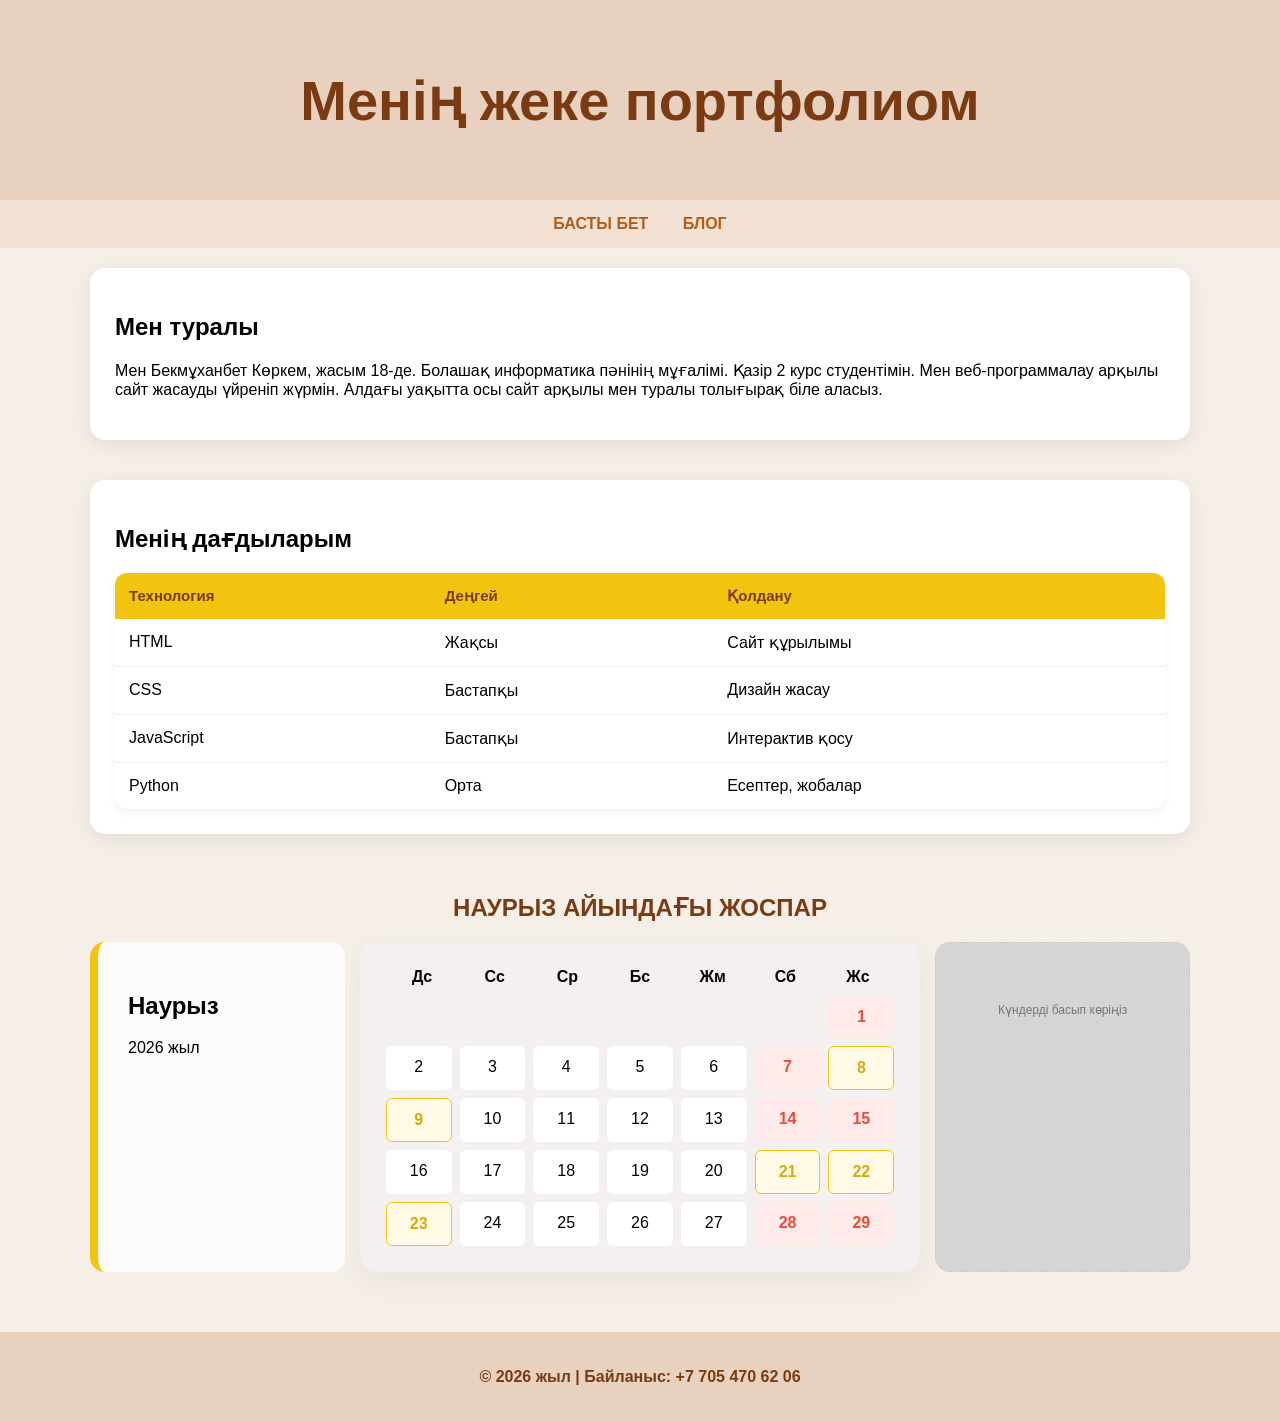
<file: index.html>
<!DOCTYPE html>
<html lang="kk">
<head>
<meta charset="UTF-8">
<meta name="viewport" content="width=device-width, initial-scale=1.0">
<title>Басты бет - Портфолио</title>
<link rel="stylesheet" href="style.css">
</head>

<body>

<header>
<h1>Менің жеке портфолиом</h1>
</header>

<nav>
<div class="nav-container">
<a href="index.html">БАСТЫ БЕТ</a>
<a href="blog.html">БЛОГ</a>
</div>
</nav>

<main class="hero-section">

<section class="card">
<h2>Мен туралы</h2>
<p>
Мен Бекмұханбет Көркем, жасым 18-де. Болашақ информатика пәнінің мұғалімі.
Қазір 2 курс студентімін. Мен веб-программалау арқылы сайт жасауды үйреніп жүрмін.
Алдағы уақытта осы сайт арқылы мен туралы толығырақ біле аласыз.
</p>
</section>


<section class="card">
<h2>Менің дағдыларым</h2>

<table class="skills-table">
<tr>
<th>Технология</th>
<th>Деңгей</th>
<th>Қолдану</th>
</tr>

<tr>
<td>HTML</td>
<td>Жақсы</td>
<td>Сайт құрылымы</td>
</tr>

<tr>
<td>CSS</td>
<td>Бастапқы</td>
<td>Дизайн жасау</td>
</tr>

<tr>
<td>JavaScript</td>
<td>Бастапқы</td>
<td>Интерактив қосу</td>
</tr>

<tr>
<td>Python</td>
<td>Орта</td>
<td>Есептер, жобалар</td>
</tr>
</table>
</section>
<!-- ✅ TABLE БІТТІ -->

<h2 class="section-title">Наурыз айындағы жоспар</h2>

<section class="march-plan">
<div class="plan-grid">

<div class="month-box">
<h2>Наурыз</h2>
<p>2026 жыл</p>
</div>

<div class="calendar-box">

<div class="weekdays">
<div>Дс</div><div>Сс</div><div>Ср</div>
<div>Бс</div><div>Жм</div><div>Сб</div><div>Жс</div>
</div>

<div class="days">

<div class="day empty"></div>
<div class="day empty"></div>
<div class="day empty"></div>
<div class="day empty"></div>
<div class="day empty"></div>
<div class="day empty"></div>

<a class="day wknd" href="#rest">1</a>

<div class="day">2</div>
<div class="day">3</div>
<div class="day">4</div>
<div class="day">5</div>
<div class="day">6</div>

<a class="day wknd" href="#rest">7</a>
<a class="day hldy" href="#day8">8</a>

<a class="day hldy" href="#day9">9</a>
<div class="day">10</div>
<div class="day">11</div>
<div class="day">12</div>
<div class="day">13</div>

<a class="day wknd" href="#rest">14</a>
<a class="day wknd" href="#rest">15</a>

<div class="day">16</div>
<div class="day">17</div>
<div class="day">18</div>
<div class="day">19</div>
<div class="day">20</div>

<a class="day hldy" href="#day21">21</a>
<a class="day hldy" href="#day22">22</a>

<a class="day hldy" href="#day23">23</a>
<div class="day">24</div>
<div class="day">25</div>
<div class="day">26</div>
<div class="day">27</div>

<a class="day wknd" href="#rest">28</a>
<a class="day wknd" href="#rest">29</a>

</div>
</div>

<div class="info-panel">

<div id="rest" class="info-box">
<h3>Демалыс</h3>
<p>Бұл әдеттегі демалыс күні. Сабақ жоқ.</p>
</div>

<div id="day8" class="info-box">
<h3>8 Наурыз</h3>
<p>Халықаралық әйелдер күні - Мереке!</p>
</div>

<div id="day9" class="info-box">
<h3>9 Наурыз</h3>
<p>Мерекелік демалыс күні.</p>
</div>

<div id="day21" class="info-box">
<h3>21-23 Наурыз</h3>
<p>Наурыз мейрамы. Мемлекеттік мереке.</p>
</div>

<div id="day22" class="info-box">
<h3>22 Наурыз</h3>
<p>Наурыз мейрамы!</p>
</div>

<div id="day23" class="info-box">
<h3>23 Наурыз</h3>
<p>Наурыз демалысы.</p>
</div>

<p class="hint">Күндерді басып көріңіз</p>

</div>

</div>
</section>

</main>

<footer>
<p>©️ 2026 жыл | Байланыс: +7 705 470 62 06</p>
</footer>

</body>
</html>
</file>
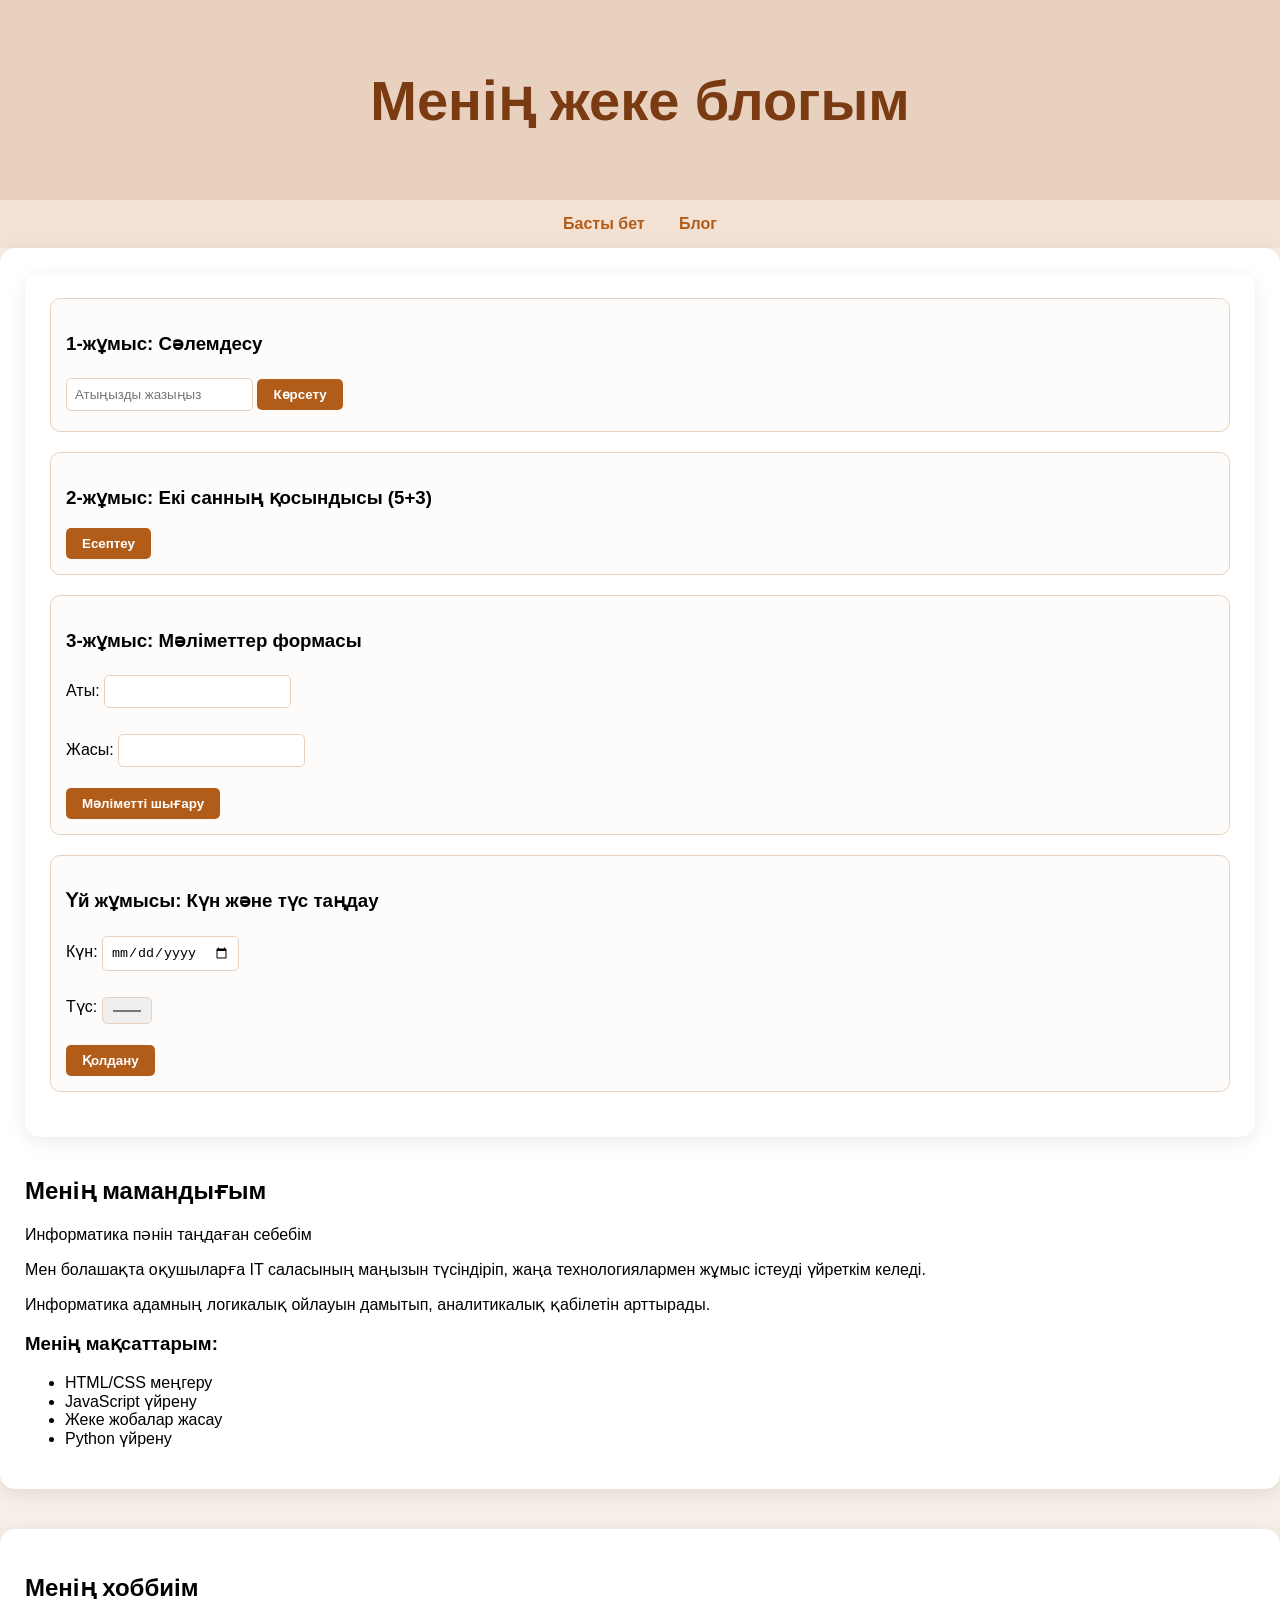
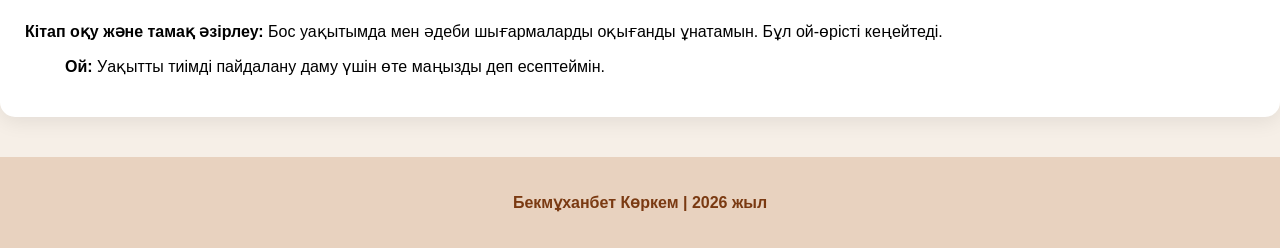
<file: bllog.html>
<!DOCTYPE html>
<html lang="kk">
<head>
    <meta charset="UTF-8">
    <meta name="viewport" content="width=device-width, initial-scale=1.0">
    <title>Менің Блогым</title>
    <link rel="stylesheet" href="stylee.css">
</head>
<body>

    <header>
        <h1>Менің жеке блогым</h1>
    </header>

    <nav>
        <div class="nav-container">
            <a href="indexx.html">Басты бет</a> 
            <a href="bllog.html">Блог</a>
        </div>
    </nav>

    <main class="grid-container">
        <article class="card">
            <article class="card">

    <div class="lab-item">
        <h3>1-жұмыс: Сәлемдесу</h3>
        <input type="text" id="name" placeholder="Атыңызды жазыңыз" class="lab-input">
        <button onclick="sayHello()" class="lab-btn">Көрсету</button>
    </div>

    <div class="lab-item">
        <h3>2-жұмыс: Екі санның қосындысы (5+3)</h3>
        <button onclick="calculate()" class="lab-btn">Есептеу</button>
    </div>

    <div class="lab-item">
        <h3>3-жұмыс: Мәліметтер формасы</h3>
        <p>Аты: <input type="text" id="username" class="lab-input"></p>
        <p>Жасы: <input type="number" id="age" class="lab-input"></p>
        <button onclick="showInfo()" class="lab-btn">Мәліметті шығару</button>
    </div>

    <div class="lab-item">
        <h3>Үй жұмысы: Күн және түс таңдау</h3>
        <p>Күн: <input type="date" id="date" class="lab-input"></p>
        <p>Түс: <input type="color" id="color" class="lab-input"></p>
        <button onclick="changeBackground()" class="lab-btn">Қолдану</button>
    </div>
</article>

<script>
    // 1-жұмыс функциясы [cite: 17-20]
    function sayHello() {
        let tname = document.getElementById("name").value;
        alert("Сәлем, " + name);
    }

    // 2-жұмыс функциясы [cite: 37-42]
    function calculate() {
        let a = 5;
        let b = 3;
        let result = a + b;
        alert("Нәтиже: " + result);
    }

    // 3-жұмыс функциясы [cite: 74-78]
    function showInfo() {
        let name = document.getElementById("username").value;
        let age = document.getElementById("age").value;
        alert("Аты: " + name + "\nЖасы: " + age);
    }

    // Үй жұмысы функциясы [cite: 107-112]
    function changeBackground() {
        let selectedDate = document.getElementById("date").value;
        let selectedColor = document.getElementById("color").value;
        alert("Таңдалған күн: " + selectedDate + "\nТаңдалған түс: " + selectedColor);
        document.body.style.backgroundColor = selectedColor;
    }
</script>
            <h2>Менің мамандығым</h2>
            <p class="subtitle">Информатика пәнін таңдаған себебім</p>
            <p>Мен болашақта оқушыларға IT саласының маңызын түсіндіріп, жаңа технологиялармен жұмыс істеуді үйреткім келеді.</p>
            <p>Информатика адамның логикалық ойлауын дамытып, аналитикалық қабілетін арттырады.</p>
            
            <div class="goals">
                <h3>Менің мақсаттарым:</h3>
                <ul>
                    <li>HTML/CSS меңгеру</li>
                    <li>JavaScript үйрену</li>
                    <li>Жеке жобалар жасау</li>
                    <li>Python үйрену</li>
                </ul>
            </div>
        </article>

        <article class="card">
            <h2>Менің хоббиім</h2>
            <p><strong>Кітап оқу және тамақ әзірлеу:</strong> Бос уақытымда мен әдеби шығармаларды оқығанды ұнатамын. Бұл ой-өрісті кеңейтеді.</p>
            <blockquote class="thought">
                <strong>Ой:</strong> Уақытты тиімді пайдалану даму үшін өте маңызды деп есептеймін.
            </blockquote>
        </article>
    </main>

    <footer>
        <p>Бекмұханбет Көркем | 2026 жыл</p>
    </footer>

</body>
</html>
</file>
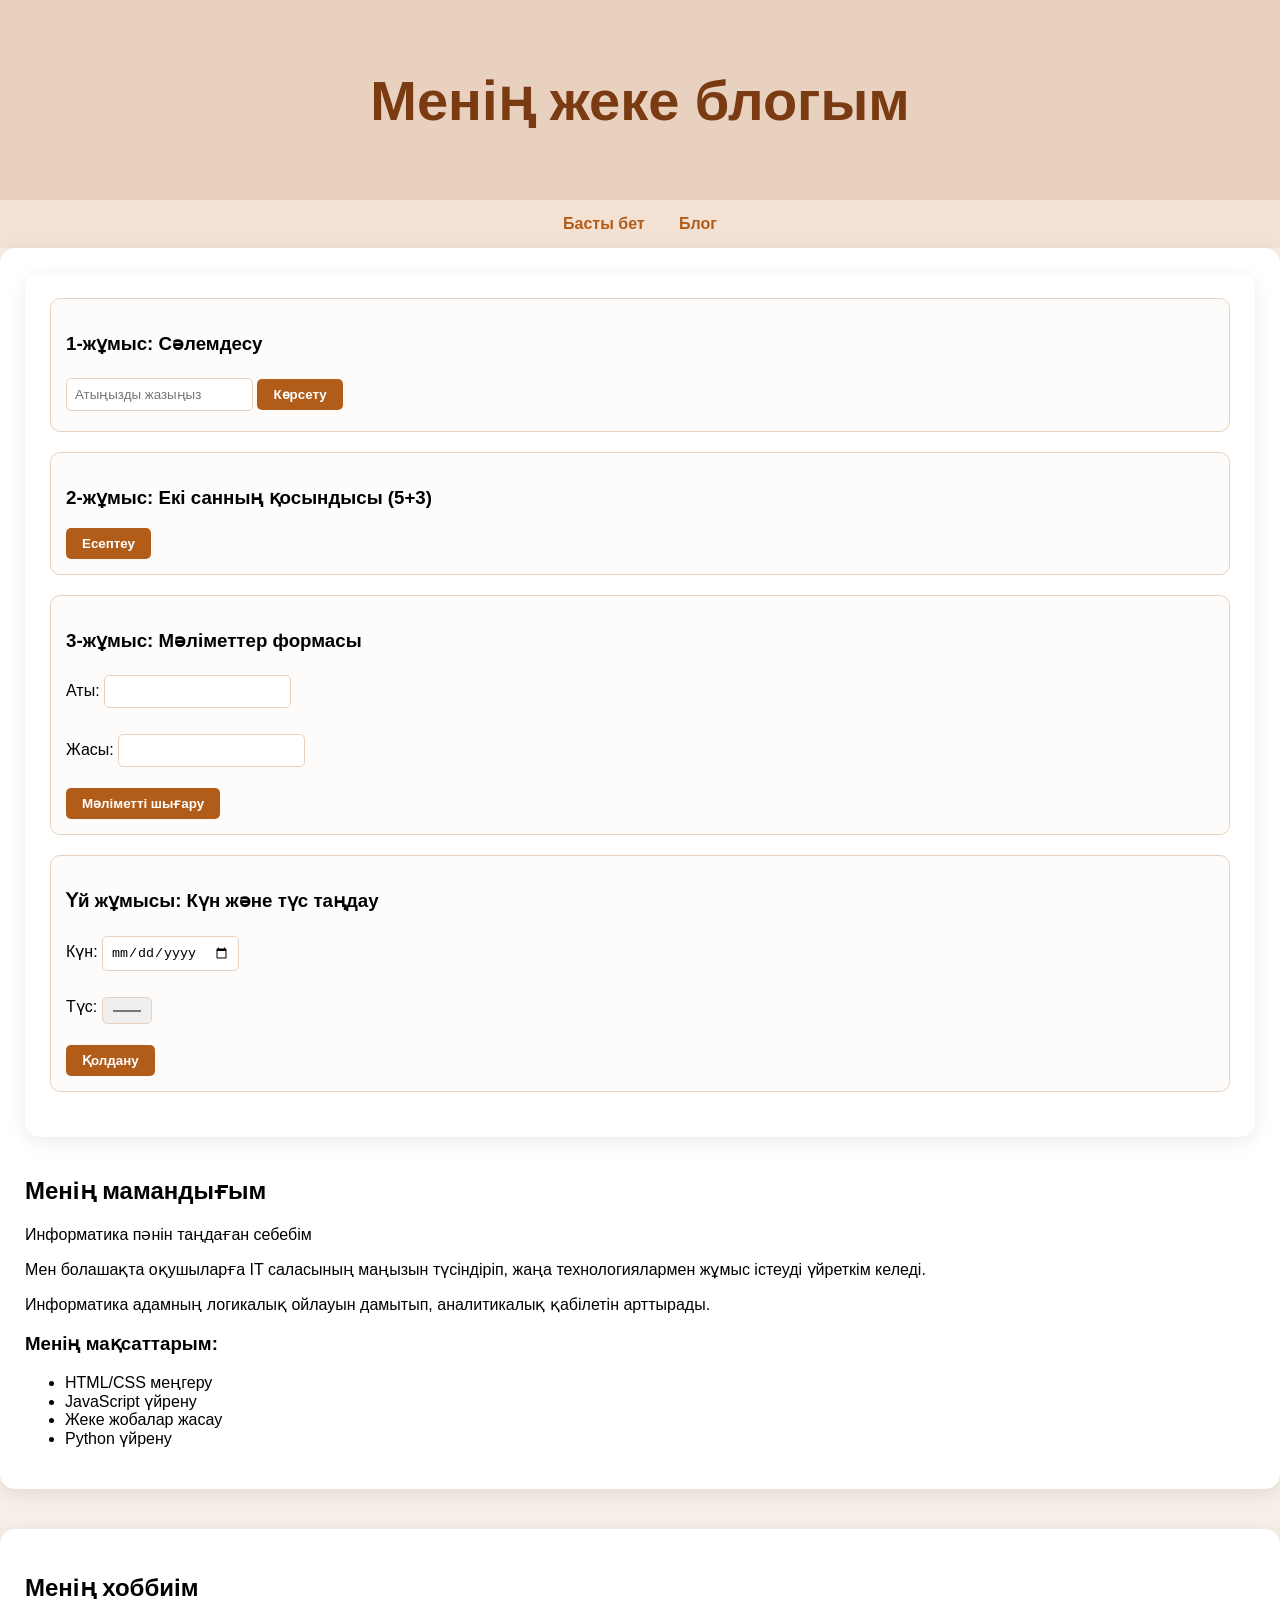
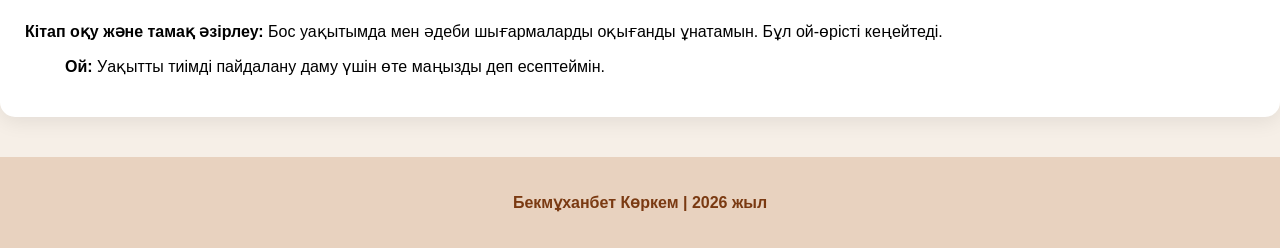
<file: blog.html>
<!DOCTYPE html>
<html lang="kk">
<head>
    <meta charset="UTF-8">
    <meta name="viewport" content="width=device-width, initial-scale=1.0">
    <title>Менің Блогым</title>
    <link rel="stylesheet" href="style.css">
</head>
<body>

    <header>
        <h1>Менің жеке блогым</h1>
    </header>

    <nav>
        <div class="nav-container">
            <a href="index.html">Басты бет</a> 
            <a href="blog.html">Блог</a>
        </div>
    </nav>

    <main class="grid-container">
        <article class="card">
            <article class="card">

    <div class="lab-item">
        <h3>1-жұмыс: Сәлемдесу</h3>
        <input type="text" id="name" placeholder="Атыңызды жазыңыз" class="lab-input">
        <button onclick="sayHello()" class="lab-btn">Көрсету</button>
    </div>

    <div class="lab-item">
        <h3>2-жұмыс: Екі санның қосындысы (5+3)</h3>
        <button onclick="calculate()" class="lab-btn">Есептеу</button>
    </div>

    <div class="lab-item">
        <h3>3-жұмыс: Мәліметтер формасы</h3>
        <p>Аты: <input type="text" id="username" class="lab-input"></p>
        <p>Жасы: <input type="number" id="age" class="lab-input"></p>
        <button onclick="showInfo()" class="lab-btn">Мәліметті шығару</button>
    </div>

    <div class="lab-item">
        <h3>Үй жұмысы: Күн және түс таңдау</h3>
        <p>Күн: <input type="date" id="date" class="lab-input"></p>
        <p>Түс: <input type="color" id="color" class="lab-input"></p>
        <button onclick="changeBackground()" class="lab-btn">Қолдану</button>
    </div>
</article>

<script>
    // 1-жұмыс функциясы [cite: 17-20]
    function sayHello() {
        let tname = document.getElementById("name").value;
        alert("Сәлем, " + name);
    }

    // 2-жұмыс функциясы [cite: 37-42]
    function calculate() {
        let a = 5;
        let b = 3;
        let result = a + b;
        alert("Нәтиже: " + result);
    }

    // 3-жұмыс функциясы [cite: 74-78]
    function showInfo() {
        let name = document.getElementById("username").value;
        let age = document.getElementById("age").value;
        alert("Аты: " + name + "\nЖасы: " + age);
    }

    // Үй жұмысы функциясы [cite: 107-112]
    function changeBackground() {
        let selectedDate = document.getElementById("date").value;
        let selectedColor = document.getElementById("color").value;
        alert("Таңдалған күн: " + selectedDate + "\nТаңдалған түс: " + selectedColor);
        document.body.style.backgroundColor = selectedColor;
    }
</script>
            <h2>Менің мамандығым</h2>
            <p class="subtitle">Информатика пәнін таңдаған себебім</p>
            <p>Мен болашақта оқушыларға IT саласының маңызын түсіндіріп, жаңа технологиялармен жұмыс істеуді үйреткім келеді.</p>
            <p>Информатика адамның логикалық ойлауын дамытып, аналитикалық қабілетін арттырады.</p>
            
            <div class="goals">
                <h3>Менің мақсаттарым:</h3>
                <ul>
                    <li>HTML/CSS меңгеру</li>
                    <li>JavaScript үйрену</li>
                    <li>Жеке жобалар жасау</li>
                    <li>Python үйрену</li>
                </ul>
            </div>
        </article>

        <article class="card">
            <h2>Менің хоббиім</h2>
            <p><strong>Кітап оқу және тамақ әзірлеу:</strong> Бос уақытымда мен әдеби шығармаларды оқығанды ұнатамын. Бұл ой-өрісті кеңейтеді.</p>
            <blockquote class="thought">
                <strong>Ой:</strong> Уақытты тиімді пайдалану даму үшін өте маңызды деп есептеймін.
            </blockquote>
        </article>
    </main>

    <footer>
        <p>Бекмұханбет Көркем | 2026 жыл</p>
    </footer>

</body>
</html>
</file>
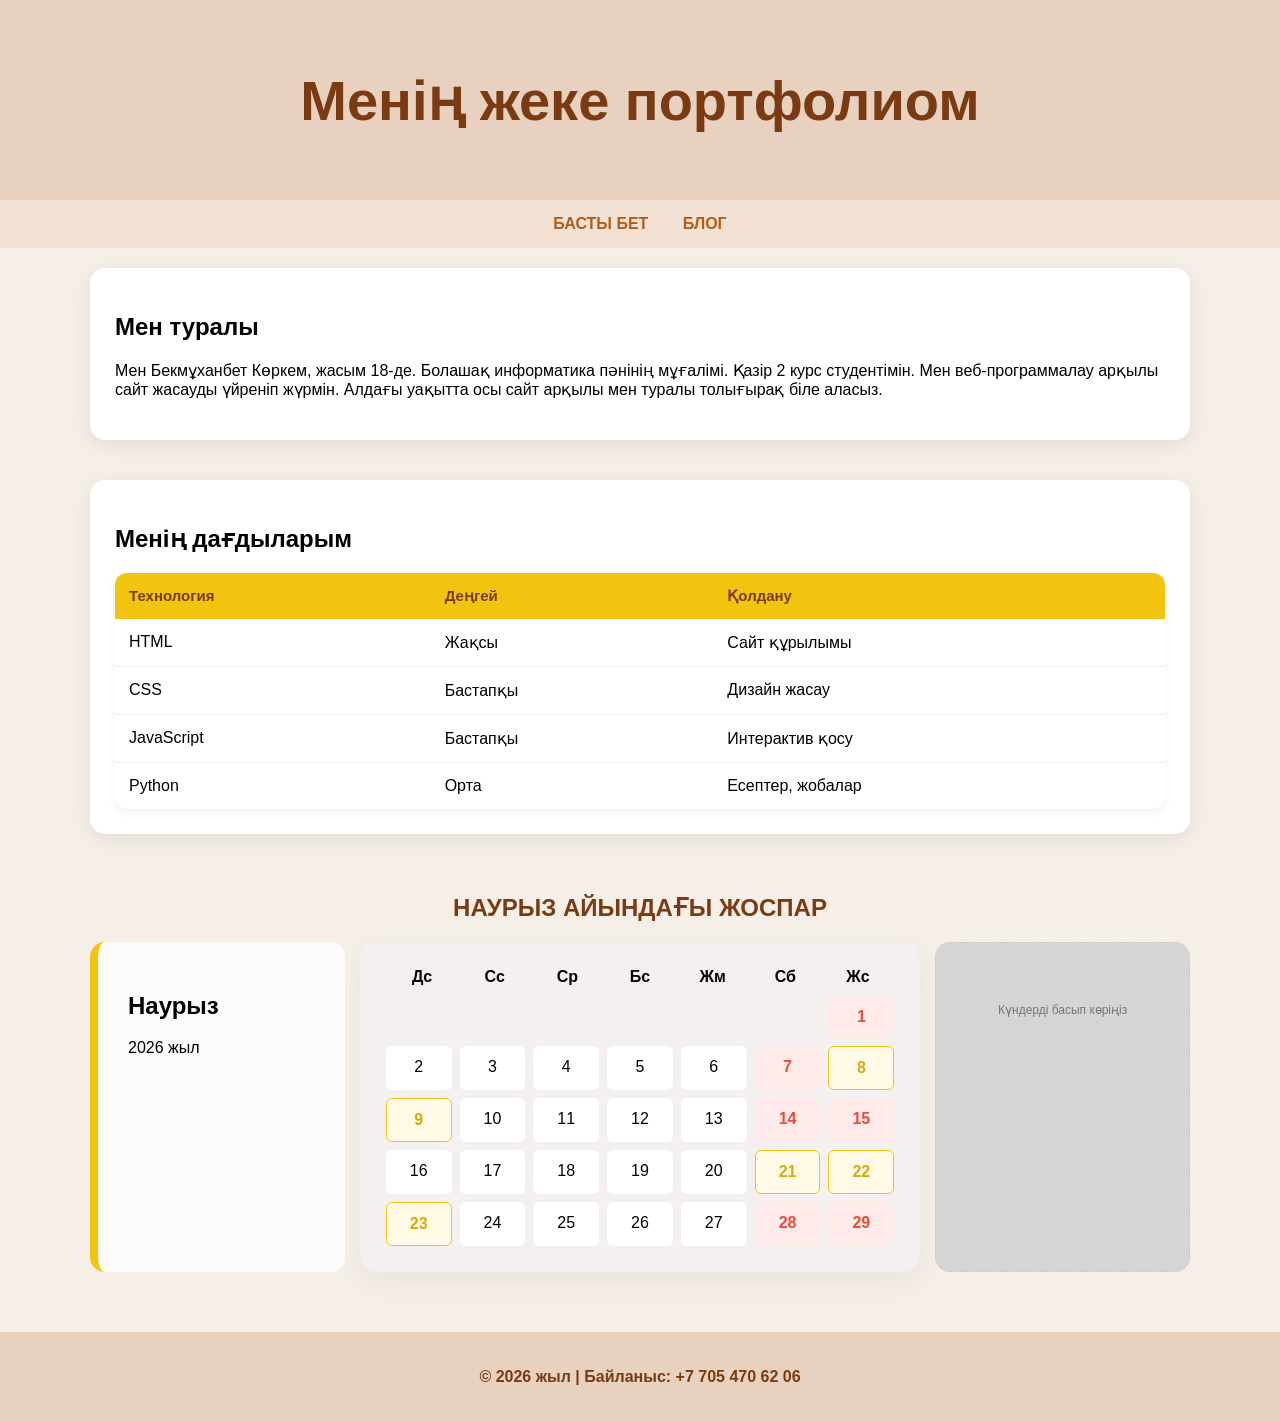
<file: indexx.html>
<!DOCTYPE html>
<html lang="kk">
<head>
<meta charset="UTF-8">
<meta name="viewport" content="width=device-width, initial-scale=1.0">
<title>Басты бет - Портфолио</title>
<link rel="stylesheet" href="stylee.css">
</head>

<body>

<header>
<h1>Менің жеке портфолиом</h1>
</header>

<nav>
<div class="nav-container">
<a href="indexx.html">БАСТЫ БЕТ</a>
<a href="bllog.html">БЛОГ</a>
</div>
</nav>

<main class="hero-section">

<section class="card">
<h2>Мен туралы</h2>
<p>
Мен Бекмұханбет Көркем, жасым 18-де. Болашақ информатика пәнінің мұғалімі.
Қазір 2 курс студентімін. Мен веб-программалау арқылы сайт жасауды үйреніп жүрмін.
Алдағы уақытта осы сайт арқылы мен туралы толығырақ біле аласыз.
</p>
</section>


<section class="card">
<h2>Менің дағдыларым</h2>

<table class="skills-table">
<tr>
<th>Технология</th>
<th>Деңгей</th>
<th>Қолдану</th>
</tr>

<tr>
<td>HTML</td>
<td>Жақсы</td>
<td>Сайт құрылымы</td>
</tr>

<tr>
<td>CSS</td>
<td>Бастапқы</td>
<td>Дизайн жасау</td>
</tr>

<tr>
<td>JavaScript</td>
<td>Бастапқы</td>
<td>Интерактив қосу</td>
</tr>

<tr>
<td>Python</td>
<td>Орта</td>
<td>Есептер, жобалар</td>
</tr>
</table>
</section>
<!-- ✅ TABLE БІТТІ -->

<h2 class="section-title">Наурыз айындағы жоспар</h2>

<section class="march-plan">
<div class="plan-grid">

<div class="month-box">
<h2>Наурыз</h2>
<p>2026 жыл</p>
</div>

<div class="calendar-box">

<div class="weekdays">
<div>Дс</div><div>Сс</div><div>Ср</div>
<div>Бс</div><div>Жм</div><div>Сб</div><div>Жс</div>
</div>

<div class="days">

<div class="day empty"></div>
<div class="day empty"></div>
<div class="day empty"></div>
<div class="day empty"></div>
<div class="day empty"></div>
<div class="day empty"></div>

<a class="day wknd" href="#rest">1</a>

<div class="day">2</div>
<div class="day">3</div>
<div class="day">4</div>
<div class="day">5</div>
<div class="day">6</div>

<a class="day wknd" href="#rest">7</a>
<a class="day hldy" href="#day8">8</a>

<a class="day hldy" href="#day9">9</a>
<div class="day">10</div>
<div class="day">11</div>
<div class="day">12</div>
<div class="day">13</div>

<a class="day wknd" href="#rest">14</a>
<a class="day wknd" href="#rest">15</a>

<div class="day">16</div>
<div class="day">17</div>
<div class="day">18</div>
<div class="day">19</div>
<div class="day">20</div>

<a class="day hldy" href="#day21">21</a>
<a class="day hldy" href="#day22">22</a>

<a class="day hldy" href="#day23">23</a>
<div class="day">24</div>
<div class="day">25</div>
<div class="day">26</div>
<div class="day">27</div>

<a class="day wknd" href="#rest">28</a>
<a class="day wknd" href="#rest">29</a>

</div>
</div>

<div class="info-panel">

<div id="rest" class="info-box">
<h3>Демалыс</h3>
<p>Бұл әдеттегі демалыс күні. Сабақ жоқ.</p>
</div>

<div id="day8" class="info-box">
<h3>8 Наурыз</h3>
<p>Халықаралық әйелдер күні - Мереке!</p>
</div>

<div id="day9" class="info-box">
<h3>9 Наурыз</h3>
<p>Мерекелік демалыс күні.</p>
</div>

<div id="day21" class="info-box">
<h3>21-23 Наурыз</h3>
<p>Наурыз мейрамы. Мемлекеттік мереке.</p>
</div>

<div id="day22" class="info-box">
<h3>22 Наурыз</h3>
<p>Наурыз мейрамы!</p>
</div>

<div id="day23" class="info-box">
<h3>23 Наурыз</h3>
<p>Наурыз демалысы.</p>
</div>

<p class="hint">Күндерді басып көріңіз</p>

</div>

</div>
</section>

</main>

<footer>
<p>©️ 2026 жыл | Байланыс: +7 705 470 62 06</p>
</footer>

</body>
</html>
</file>
<file: style.css>
body{
margin:0;
font-family:Arial, sans-serif;
background:#f6efe7;
}

header{
text-align:center;
padding:30px;
background:#e8d2bf;
font-size:28px;
font-weight:800;
color:#7a3a12;
}

nav{
text-align:center;
padding:15px;
background:#f3e2d3;
}

nav a{
margin:0 15px;
text-decoration:none;
font-weight:700;
color:#b25c1a;
}

.hero-section{
max-width:1100px;
margin:auto;
padding:20px;
}

.card{
background:white;
padding:25px;
border-radius:15px;
margin-bottom:40px;
box-shadow:0 5px 20px rgba(0,0,0,0.08);
}

.section-title{
text-align:center;
margin:60px 0 20px;
font-weight:900;
text-transform:uppercase;
color:#7a3a12;
}

.plan-grid{
display:grid;
grid-template-columns:1fr 2.2fr 1fr;
gap:15px;
}

.month-box{
background:#fdfcfa;
padding:30px;
border-radius:15px;
border-left:8px solid #f1c40f;
}

.calendar-box{
background:#f4f0f0;
padding:25px;
border-radius:15px;
border:1px solid #eee;
box-shadow:0 10px 30px rgba(0,0,0,0.05);
}

.weekdays{
display:grid;
grid-template-columns:repeat(7,1fr);
text-align:center;
font-weight:800;
margin-bottom:10px;
}

.days{
display:grid;
grid-template-columns:repeat(7,1fr);
gap:8px;
}

.day{
padding:12px;
border-radius:6px;
background:white;
text-align:center;
text-decoration:none;
color:black;
transition:0.2s;
}

.day:hover{
background:#fff6d8;
transform:scale(1.05);
}

.empty{
visibility:hidden;
}

.wknd{
background:#ffeaea;
color:#e74c3c;
font-weight:900;
}

.hldy{
background:#fff9e6;
border:1px solid #f1c40f;
font-weight:900;
color:#d4ac0d;
}

.info-panel{
background:#d6d4d4;
padding:30px;
border-radius:15px;
border:1px dashed #ccc;
}

.info-box{
display:none;
}

.info-box:target{
display:block;
}

.hint{
color:#777;
font-size:12px;
margin-top:30px;
text-align:center;
}

footer{
text-align:center;
padding:20px;
background:#e8d2bf;
margin-top:40px;
color:#7a3a12;
font-weight:600;
}

@media(max-width:900px){
.plan-grid{grid-template-columns:1fr;}
}

/* ===== TABLE STYLE (ДА�ҒДЫЛАР КЕСТЕСІ ҮШІН) ===== */

.skills-table{
width:100%;
border-collapse:collapse;
margin-top:18px;
background:white;
border-radius:12px;
overflow:hidden;
box-shadow:0 4px 12px rgba(0,0,0,0.05);
}

.skills-table th{
background:#f1c40f;
color:#7a3a12;
padding:14px;
text-align:left;
font-weight:900;
font-size:15px;
}

.skills-table td{
padding:14px;
border-bottom:1px solid #eee;
}

.skills-table tr:last-child td{
border-bottom:none;
}

.skills-table tr:hover{
background:#fff6d8;
transition:0.2s;
}
/* Практикалық тапсырмалар үшін арнайы стильдер */
.lab-container {
    margin-top: 20px;
}

.lab-item {
    background: #fdfcfa;
    border: 1px solid #e8d2bf;
    padding: 15px;
    border-radius: 10px;
    margin-bottom: 20px;
}

.lab-input {
    padding: 8px;
    border: 1.5px solid #e8d2bf;
    border-radius: 5px;
    margin: 5px 0;
    outline: none;
}

.lab-btn {
    background: #b25c1a;
    color: white;
    border: none;
    padding: 8px 16px;
    border-radius: 5px;
    cursor: pointer;
    font-weight: bold;
    transition: 0.3s;
}

.lab-btn:hover {
    background: #7a3a12;
}
</file>
<file: stylee.css>
body{
margin:0;
font-family:Arial, sans-serif;
background:#f6efe7;
}

header{
text-align:center;
padding:30px;
background:#e8d2bf;
font-size:28px;
font-weight:800;
color:#7a3a12;
}

nav{
text-align:center;
padding:15px;
background:#f3e2d3;
}

nav a{
margin:0 15px;
text-decoration:none;
font-weight:700;
color:#b25c1a;
}

.hero-section{
max-width:1100px;
margin:auto;
padding:20px;
}

.card{
background:white;
padding:25px;
border-radius:15px;
margin-bottom:40px;
box-shadow:0 5px 20px rgba(0,0,0,0.08);
}

.section-title{
text-align:center;
margin:60px 0 20px;
font-weight:900;
text-transform:uppercase;
color:#7a3a12;
}

.plan-grid{
display:grid;
grid-template-columns:1fr 2.2fr 1fr;
gap:15px;
}

.month-box{
background:#fdfcfa;
padding:30px;
border-radius:15px;
border-left:8px solid #f1c40f;
}

.calendar-box{
background:#f4f0f0;
padding:25px;
border-radius:15px;
border:1px solid #eee;
box-shadow:0 10px 30px rgba(0,0,0,0.05);
}

.weekdays{
display:grid;
grid-template-columns:repeat(7,1fr);
text-align:center;
font-weight:800;
margin-bottom:10px;
}

.days{
display:grid;
grid-template-columns:repeat(7,1fr);
gap:8px;
}

.day{
padding:12px;
border-radius:6px;
background:white;
text-align:center;
text-decoration:none;
color:black;
transition:0.2s;
}

.day:hover{
background:#fff6d8;
transform:scale(1.05);
}

.empty{
visibility:hidden;
}

.wknd{
background:#ffeaea;
color:#e74c3c;
font-weight:900;
}

.hldy{
background:#fff9e6;
border:1px solid #f1c40f;
font-weight:900;
color:#d4ac0d;
}

.info-panel{
background:#d6d4d4;
padding:30px;
border-radius:15px;
border:1px dashed #ccc;
}

.info-box{
display:none;
}

.info-box:target{
display:block;
}

.hint{
color:#777;
font-size:12px;
margin-top:30px;
text-align:center;
}

footer{
text-align:center;
padding:20px;
background:#e8d2bf;
margin-top:40px;
color:#7a3a12;
font-weight:600;
}

@media(max-width:900px){
.plan-grid{grid-template-columns:1fr;}
}

/* ===== TABLE STYLE (ДА�ҒДЫЛАР КЕСТЕСІ ҮШІН) ===== */

.skills-table{
width:100%;
border-collapse:collapse;
margin-top:18px;
background:white;
border-radius:12px;
overflow:hidden;
box-shadow:0 4px 12px rgba(0,0,0,0.05);
}

.skills-table th{
background:#f1c40f;
color:#7a3a12;
padding:14px;
text-align:left;
font-weight:900;
font-size:15px;
}

.skills-table td{
padding:14px;
border-bottom:1px solid #eee;
}

.skills-table tr:last-child td{
border-bottom:none;
}

.skills-table tr:hover{
background:#fff6d8;
transition:0.2s;
}
/* Практикалық тапсырмалар үшін арнайы стильдер */
.lab-container {
    margin-top: 20px;
}

.lab-item {
    background: #fdfcfa;
    border: 1px solid #e8d2bf;
    padding: 15px;
    border-radius: 10px;
    margin-bottom: 20px;
}

.lab-input {
    padding: 8px;
    border: 1.5px solid #e8d2bf;
    border-radius: 5px;
    margin: 5px 0;
    outline: none;
}

.lab-btn {
    background: #b25c1a;
    color: white;
    border: none;
    padding: 8px 16px;
    border-radius: 5px;
    cursor: pointer;
    font-weight: bold;
    transition: 0.3s;
}

.lab-btn:hover {
    background: #7a3a12;
}
</file>
